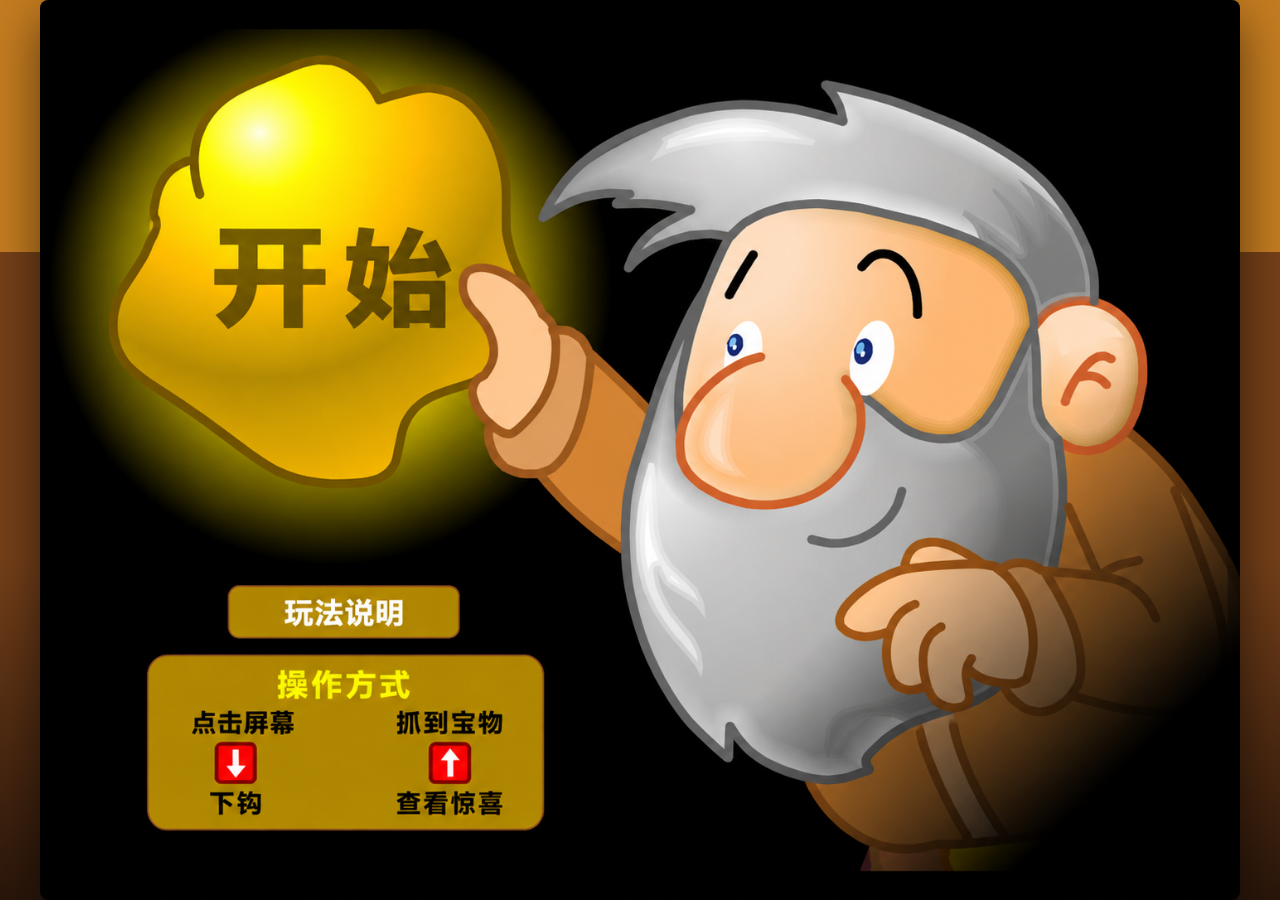
<file: index.html>
<!doctype html>
<html lang="zh-CN">
  <head>
    <meta charset="utf-8" />
    <meta name="viewport" content="width=device-width, initial-scale=1" />
    <meta http-equiv="Cache-Control" content="no-store, max-age=0" />
    <meta http-equiv="Pragma" content="no-cache" />
    <title>黄金矿工 Demo</title>
    <link rel="stylesheet" href="style.css?v=20261023-direct-images-v10" />
  </head>
  <body>
    <main class="stage">
      <canvas id="game" width="1448" height="1086" aria-label="黄金矿工小游戏"></canvas>
      <div id="rewardOverlay" class="reward-overlay" hidden></div>
    </main>
    <script src="config.js?v=20261023-direct-images-v10"></script>
    <script src="rewards.js?v=20261023-direct-images-v10"></script>
    <script src="assets.js?v=20261023-direct-images-v10"></script>
    <script src="objects.js?v=20261023-direct-images-v10"></script>
    <script src="hook.js?v=20261023-direct-images-v10"></script>
    <script src="reward-modal.js?v=20261023-direct-images-v10"></script>
    <script src="settlement-modal.js?v=20261023-direct-images-v10"></script>
    <script src="game.js?v=20261023-direct-images-v10"></script>
  </body>
</html>
</file>
<file: style.css>
html,
body {
  width: 100%;
  height: 100%;
  min-height: 100dvh;
  margin: 0;
  overflow: hidden;
  background: #0b0702;
  font-family: "Microsoft YaHei", "PingFang SC", Arial, sans-serif;
}

*,
*::before,
*::after {
  -webkit-tap-highlight-color: transparent;
}

canvas,
button,
[role="button"] {
  -webkit-touch-callout: none;
  user-select: none;
}

button:focus:not(:focus-visible),
[role="button"]:focus:not(:focus-visible) {
  outline: none;
}

.stage {
  width: 100vw;
  height: 100vh;
  height: 100dvh;
  min-height: 100svh;
  display: grid;
  place-items: center;
  position: relative;
  background:
    radial-gradient(circle at 50% 20%, rgba(255, 224, 91, 0.62), transparent 32%),
    linear-gradient(to bottom, #c47c20 0 28%, #754019 28% 62%, #2a160a 100%);
}

canvas {
  width: min(100vw, calc(100vh * 1.333333));
  height: min(100vh, calc(100vw * 0.75));
  width: min(100vw, calc(100dvh * 1.333333));
  height: min(100dvh, calc(100vw * 0.75));
  display: block;
  border-radius: 8px;
  box-shadow: 0 18px 50px rgba(0, 0, 0, 0.55);
  image-rendering: auto;
  cursor: pointer;
  touch-action: none;
  position: relative;
  z-index: 1;
}

@media (orientation: portrait) {
  .stage {
    background:
      radial-gradient(circle at 50% 15%, rgba(255, 225, 95, 0.72), transparent 30%),
      repeating-linear-gradient(172deg, transparent 0 82px, rgba(255, 203, 111, 0.14) 84px 87px),
      linear-gradient(to bottom, #c67b20 0 32%, #744018 32% 68%, #2a160a 100%);
  }

  canvas {
    border-radius: 0;
    box-shadow: 0 14px 44px rgba(0, 0, 0, 0.42);
  }
}

.asset-debug {
  display: none !important;
  position: fixed;
  left: 8px;
  top: 8px;
  z-index: 20;
  max-width: min(360px, calc(100vw - 16px));
  max-height: 42vh;
  overflow: auto;
  box-sizing: border-box;
  padding: 8px 10px;
  border: 2px solid #ffcf44;
  border-radius: 8px;
  background: rgba(16, 9, 2, 0.86);
  color: #ffe294;
  font: 700 12px/1.45 Consolas, "Microsoft YaHei", monospace;
  pointer-events: none;
}

.asset-debug[hidden] {
  display: none;
}

.reward-overlay {
  position: fixed;
  inset: 0;
  width: 100vw;
  height: 100dvh;
  z-index: 5;
  display: grid;
  place-items: center;
  background: rgba(0, 0, 0, 0.62);
  padding: clamp(14px, 3vw, 42px);
  box-sizing: border-box;
}

.reward-overlay[hidden] {
  display: none;
}

.reward-overlay [hidden] {
  display: none !important;
}

.reward-shell {
  width: min(900px, calc(100vw - 18px));
  max-height: min(820px, calc(100dvh - 18px));
  color: #5a3006;
  pointer-events: auto;
}

.reward-frame {
  display: grid;
  grid-template-rows: auto minmax(0, 1fr) auto;
  box-sizing: border-box;
  max-height: min(820px, calc(100dvh - 18px));
  overflow: hidden;
  padding: clamp(18px, 3vw, 34px);
  border: 7px solid #72400b;
  border-radius: 30px;
  background: linear-gradient(#fff4c2, #ffe294);
  box-shadow: 0 18px 38px rgba(0, 0, 0, 0.46), inset 0 0 0 4px #ffcf44;
}

.reward-theme-rock .reward-frame {
  border-color: #4f5560;
  box-shadow: 0 18px 38px rgba(0, 0, 0, 0.46), inset 0 0 0 4px #c8d0db;
}

.reward-theme-bomb .reward-frame {
  border-color: #4d1414;
  box-shadow: 0 18px 38px rgba(0, 0, 0, 0.46), inset 0 0 0 4px #ef5350;
}

.reward-theme-mystery .reward-frame {
  border-color: #6b3a08;
  box-shadow: 0 18px 38px rgba(0, 0, 0, 0.46), inset 0 0 0 4px #ff9f2a;
}

.settlement-shell {
  width: min(820px, 94vw);
  max-height: min(820px, 92vh);
  color: #5a3006;
}

.settlement-frame {
  display: grid;
  grid-template-rows: auto minmax(0, 1fr) auto;
  box-sizing: border-box;
  max-height: min(820px, 92vh);
  overflow: hidden;
  padding: clamp(20px, 3vw, 36px);
  border: 8px solid #72400b;
  border-radius: 30px;
  background: linear-gradient(#fff4c2, #ffe294);
  box-shadow: 0 18px 38px rgba(0, 0, 0, 0.46), inset 0 0 0 4px #ffcf44;
}

.settlement-header {
  text-align: center;
}

.settlement-header h2 {
  margin: 0 0 10px;
  font-size: clamp(34px, 5vw, 62px);
  line-height: 1.1;
  text-shadow: 0 3px 0 #fff1a8;
}

.settlement-header p {
  margin: 0 0 18px;
  color: #70400f;
  font-size: clamp(22px, 3vw, 34px);
  font-weight: 900;
}

.settlement-header strong {
  color: #00a838;
  font-size: 1.15em;
}

.collection-panel {
  min-height: 0;
  display: grid;
  grid-template-rows: auto minmax(0, 1fr);
}

.collection-panel h3 {
  margin: 0 0 12px;
  font-size: clamp(22px, 3vw, 32px);
  text-align: center;
}

.collection-list {
  min-height: 170px;
  max-height: min(420px, 48vh);
  overflow-y: auto;
  overflow-x: hidden;
  display: grid;
  grid-template-columns: repeat(auto-fit, minmax(150px, 1fr));
  gap: 14px;
  padding: 10px;
  border: 5px solid #8b5408;
  border-radius: 18px;
  background: rgba(249, 199, 112, 0.52);
}

.collection-item {
  min-width: 0;
  padding: 10px;
  border: 4px solid #8b5408;
  border-radius: 14px;
  background: #fff1b8;
  color: #5a3006;
  cursor: pointer;
  box-shadow: 0 5px 0 rgba(112, 64, 15, 0.35);
}

.collection-item:hover {
  transform: translateY(-2px);
}

.collection-thumb {
  position: relative;
  display: block;
  width: 100%;
  aspect-ratio: 1.28;
  overflow: hidden;
  border-radius: 9px;
  background: #e2b36b;
}

.collection-thumb img {
  width: 100%;
  height: 100%;
  display: block;
  object-fit: contain;
  background: #f2ca82;
}

.collection-thumb > .reward-img {
  width: 100%;
  height: 100%;
}

.collection-item > span:last-child {
  display: block;
  margin-top: 8px;
  overflow: hidden;
  text-overflow: ellipsis;
  white-space: nowrap;
  font-size: clamp(15px, 2vw, 20px);
  font-weight: 900;
}

.collection-empty {
  grid-column: 1 / -1;
  display: grid;
  place-items: center;
  min-height: 150px;
  color: #70400f;
  font-size: clamp(18px, 2.6vw, 28px);
  font-weight: 900;
  text-align: center;
}

.settlement-footer {
  display: flex;
  justify-content: center;
  padding-top: 18px;
}

.settlement-continue {
  min-width: min(330px, 72vw);
  min-height: 60px;
  border: 5px solid #693605;
  border-radius: 24px;
  background: linear-gradient(#fff04b, #ffc925 52%, #d99808);
  color: #5a3006;
  font: 900 clamp(23px, 3vw, 36px) "Microsoft YaHei", Arial, sans-serif;
  cursor: pointer;
  box-shadow: 0 6px 0 #8b5408, 0 12px 18px rgba(72, 37, 0, 0.28);
}

.reward-header h2 {
  margin: 0 0 18px;
  font-size: clamp(26px, 4vw, 48px);
  line-height: 1.12;
  text-align: center;
  text-shadow: 0 2px 0 #fff1a8;
}

.reward-body {
  overflow-y: auto;
  overflow-x: hidden;
  min-height: 0;
  min-width: 0;
  padding: 4px;
}

.reward-template {
  min-width: 0;
}

.reward-footer {
  display: flex;
  justify-content: center;
  padding-top: 18px;
}

.reward-action {
  min-width: min(320px, 70vw);
  min-height: 58px;
  border: 5px solid #693605;
  border-radius: 24px;
  background: linear-gradient(#fff04b, #ffc925 52%, #d99808);
  color: #5a3006;
  font: 900 clamp(22px, 3vw, 34px) "Microsoft YaHei", Arial, sans-serif;
  cursor: pointer;
  box-shadow: 0 6px 0 #8b5408, 0 12px 18px rgba(72, 37, 0, 0.28);
}

.mode-chip {
  position: absolute;
  left: 50%;
  top: 12px;
  z-index: 8;
  transform: translateX(-50%);
  padding: 7px 12px;
  border-radius: 999px;
  background: rgba(255, 255, 255, 0.48);
  color: #70400f;
  font-size: 13px;
  font-weight: 900;
  white-space: nowrap;
}

.reward-action:disabled {
  filter: grayscale(0.7);
  opacity: 0.55;
  cursor: default;
}

.reward-img {
  position: relative;
  display: block;
  width: 100%;
  height: 100%;
  overflow: hidden;
  border-radius: 10px;
  background: #e2b36b;
}

.reward-img img {
  width: 100%;
  height: 100%;
  display: block;
  object-fit: contain;
  background: #f2ca82;
}

.image-placeholder {
  position: absolute;
  inset: 0;
  display: grid;
  place-items: center;
  color: #74420c;
  font-weight: 800;
  background: repeating-linear-gradient(-45deg, #f3ca82, #f3ca82 14px, #e7b86c 14px, #e7b86c 28px);
}

.image-status,
.image-retry {
  display: block;
  max-width: 90%;
  padding: 6px;
  text-align: center;
  font-size: clamp(11px, 2.8vw, 15px);
  line-height: 1.25;
}

.reward-img.is-loading .image-status::before {
  content: "";
  display: block;
  width: 20px;
  height: 20px;
  margin: 0 auto 6px;
  border: 3px solid rgba(116, 66, 12, 0.25);
  border-top-color: #74420c;
  border-radius: 50%;
  animation: image-loading-spin 0.8s linear infinite;
}

.image-retry {
  border: 2px solid #74420c;
  border-radius: 8px;
  background: #ffe294;
  cursor: pointer;
}

@keyframes image-loading-spin {
  to {
    transform: rotate(360deg);
  }
}

.quiz-grid {
  display: grid;
  grid-template-columns: repeat(2, minmax(0, 1fr));
  min-width: 0;
  gap: clamp(10px, 2vw, 18px);
}

.quiz-option {
  min-width: 0;
  padding: 10px;
  border: 4px solid #8b5408;
  border-radius: 16px;
  background: #f7d28d;
  cursor: pointer;
}

.quiz-option .reward-img {
  aspect-ratio: 4 / 3;
}

.quiz-option.is-right {
  border-color: #1f9a3f;
  box-shadow: 0 0 0 4px rgba(31, 154, 63, 0.18);
}

.quiz-option.is-wrong {
  border-color: #b22a24;
  box-shadow: 0 0 0 4px rgba(178, 42, 36, 0.18);
}

.quiz-feedback,
.gallery-hint,
.gift-text,
.gift-reveal {
  margin: 14px 0 0;
  text-align: center;
  font-size: clamp(17px, 2.5vw, 24px);
  font-weight: 800;
}

.envelope-scene {
  position: relative;
  height: clamp(330px, 48vh, 430px);
  overflow: hidden;
  border-radius: 16px;
}

.envelope-stage {
  position: absolute;
  left: 50%;
  top: 54%;
  width: 360px;
  height: 300px;
  border: 0;
  background: transparent;
  transform: translate(-50%, -50%);
  cursor: pointer;
}

.envelope-mask {
  position: absolute;
  left: 0;
  bottom: 0;
  width: 360px;
  height: 220px;
  overflow: visible;
}

.env-back {
  position: absolute;
  left: 0;
  bottom: 0;
  width: 360px;
  height: 205px;
  border-radius: 12px;
  background: #d98764;
  box-shadow: 0 16px 28px rgba(127, 69, 27, 0.27);
}

.letter {
  position: absolute;
  left: 28px;
  bottom: 16px;
  width: 304px;
  height: 190px;
  z-index: 2;
  display: grid;
  grid-template-rows: auto 1fr;
  gap: 10px;
  box-sizing: border-box;
  padding: 18px;
  border-radius: 10px;
  background: #fff7e1;
  box-shadow: 0 8px 18px rgba(123, 67, 26, 0.2);
  color: #70400f;
  transform: translateY(82px);
  opacity: 0;
  transition: transform 0.82s cubic-bezier(0.18, 0.85, 0.24, 1), opacity 0.22s 0.1s, z-index 0.1s;
}

.letter-title {
  font-size: 20px;
  font-weight: 900;
  text-align: center;
}

.letter-text {
  overflow: auto;
  white-space: pre-wrap;
  line-height: 1.55;
  font-size: 16px;
  font-weight: 800;
  text-align: left;
}

.env-flap {
  position: absolute;
  left: 0;
  top: 15px;
  z-index: 7;
  width: 0;
  height: 0;
  border-left: 180px solid transparent;
  border-right: 180px solid transparent;
  border-top: 120px solid #eb9f7d;
  transform-origin: 50% 0;
  transition: transform 0.65s cubic-bezier(0.22, 0.8, 0.28, 1), z-index 0.05s 0.28s;
}

.env-front {
  position: absolute;
  left: 0;
  bottom: 0;
  z-index: 5;
  width: 360px;
  height: 205px;
  overflow: hidden;
  border-radius: 0 0 12px 12px;
}

.env-front::before,
.env-front::after {
  content: "";
  position: absolute;
  bottom: 0;
  width: 0;
  height: 0;
}

.env-front::before {
  left: 0;
  border-top: 105px solid transparent;
  border-bottom: 100px solid #cc7657;
  border-right: 180px solid transparent;
}

.env-front::after {
  right: 0;
  border-top: 105px solid transparent;
  border-bottom: 100px solid #d47e5d;
  border-left: 180px solid transparent;
}

.env-bottom {
  position: absolute;
  left: 0;
  bottom: 0;
  z-index: 6;
  width: 0;
  height: 0;
  border-left: 180px solid transparent;
  border-right: 180px solid transparent;
  border-bottom: 125px solid #d27b59;
}

.envelope-stage.open .env-flap {
  z-index: 1;
  transform: rotateX(180deg);
}

.envelope-stage.open .letter {
  z-index: 9;
  opacity: 1;
  transform: translateY(-135px);
}

.env-hint {
  position: absolute;
  left: 50%;
  bottom: -34px;
  z-index: 10;
  transform: translateX(-50%);
  padding: 7px 12px;
  border-radius: 999px;
  background: rgba(255, 255, 255, 0.42);
  color: #70400f;
  font-size: 13px;
  font-weight: 900;
  white-space: nowrap;
}

.circular-wrap {
  position: relative;
  height: clamp(390px, 54vh, 520px);
  overflow: hidden;
  touch-action: none;
  cursor: grab;
}

.arc-stage {
  position: absolute;
  left: 50%;
  top: 42%;
  width: 0;
  height: 0;
  transform: translate(-50%, -50%);
}

.arc-card {
  position: absolute;
  left: -140px;
  top: -155px;
  width: 280px;
  height: 310px;
  box-sizing: border-box;
  padding: 10px;
  border-radius: 12px;
  background: #fffaf0;
  box-shadow: 0 10px 25px rgba(60, 29, 11, 0.33);
  transform-origin: 50% 520px;
  transition: filter 0.2s, opacity 0.2s;
  user-select: none;
}

.arc-card .reward-img {
  height: 100%;
  border-radius: 7px;
  pointer-events: none;
}

.arc-card .reward-img img {
  object-fit: cover;
}

.circular-help,
.stack-help {
  position: absolute;
  left: 50%;
  bottom: 18px;
  transform: translateX(-50%);
  padding: 7px 12px;
  border-radius: 999px;
  background: rgba(255, 255, 255, 0.45);
  color: #70400f;
  font-size: 18px;
  font-weight: 900;
  white-space: nowrap;
}

.stack-wrap {
  position: relative;
  height: clamp(540px, 62vh, 660px);
  display: block;
  overflow: hidden;
}

.card-stack {
  position: absolute;
  left: 50%;
  top: 48%;
  width: min(430px, 64vw);
  height: min(590px, 58vh);
  transform: translate(-50%, -50%);
  cursor: pointer;
  border: 0;
  background: transparent;
}

.stack-card {
  position: absolute;
  inset: 0;
  box-sizing: border-box;
  padding: 16px;
  border: 7px solid #8b5408;
  border-radius: 22px;
  background: #fffaf0;
  box-shadow: 0 14px 28px rgba(63, 30, 12, 0.33);
  transition: transform 0.55s cubic-bezier(0.2, 0.8, 0.2, 1), opacity 0.42s;
  transform-origin: 50% 90%;
}

.stack-card .reward-img {
  height: 100%;
  border-radius: 12px;
}

.coupon-card {
  position: relative;
  margin: 18px auto;
  width: min(520px, 82vw);
  max-width: 100%;
  min-width: 0;
  min-height: 260px;
  display: grid;
  align-content: center;
  gap: 18px;
  padding: clamp(24px, 5vw, 44px);
  box-sizing: border-box;
  border: 5px dashed #8b5408;
  border-radius: 22px;
  background:
    radial-gradient(circle at 0 50%, transparent 22px, #fff0b9 23px),
    radial-gradient(circle at 100% 50%, transparent 22px, #fff0b9 23px),
    linear-gradient(90deg, #ffe187, #fff6c9 50%, #ffd875);
  text-align: center;
}

.coupon-kicker {
  color: #9b5b08;
  font-weight: 900;
  letter-spacing: 0;
}

.coupon-card strong {
  display: block;
  min-width: 0;
  font-size: clamp(34px, 6vw, 58px);
  line-height: 1.05;
  overflow-wrap: anywhere;
}

.coupon-card p {
  margin: 0;
  min-width: 0;
  font-size: clamp(20px, 3vw, 30px);
  font-weight: 900;
  overflow-wrap: anywhere;
}

.coupon-card small {
  min-width: 0;
  font-size: clamp(15px, 2.2vw, 20px);
  font-weight: 800;
  overflow-wrap: anywhere;
}

.gift-wrap {
  display: grid;
  min-height: clamp(320px, 48vh, 470px);
  place-items: center;
  text-align: center;
}

.gift-card {
  max-width: 520px;
  padding: clamp(24px, 4vw, 40px);
  border-radius: 18px;
  background: #fff7e8;
  box-shadow: 0 12px 28px rgba(91, 44, 16, 0.25);
  transition: transform 0.25s ease, box-shadow 0.25s ease;
}

.gift-card.is-open {
  transform: scale(1.03);
  box-shadow: 0 18px 36px rgba(91, 44, 16, 0.32);
}

.gift-icon {
  font-size: clamp(72px, 10vw, 118px);
  animation: gift-float 1.7s ease-in-out infinite;
}

@keyframes gift-float {
  0%,
  100% {
    transform: translateY(0);
  }

  50% {
    transform: translateY(-7px);
  }
}

.gift-card p {
  margin: 18px 0;
  color: #5a3006;
  font-size: clamp(22px, 3vw, 34px);
  font-weight: 900;
  line-height: 1.45;
}

.gift-note {
  display: inline-block;
  margin-top: 8px;
  padding: 8px 12px;
  border-radius: 8px;
  background: #ffe0b8;
  color: #70400f;
  font-size: clamp(16px, 2.2vw, 22px);
  font-weight: 900;
}

@media (max-width: 680px) {
  .reward-overlay {
    padding: 6px;
  }

  .reward-shell {
    width: min(calc(var(--visual-vw, 100vw) * 0.88), 330px);
    max-width: min(calc(var(--visual-vw, 100vw) * 0.88), 330px);
    max-height: calc(100dvh - 12px);
    overflow: hidden;
  }

  .reward-frame {
    width: 100%;
    max-width: 100%;
    border-width: 5px;
    border-radius: 22px;
    max-height: calc(100dvh - 12px);
    padding: clamp(12px, 3.4vw, 18px);
  }

  .reward-header h2 {
    margin-bottom: 10px;
    font-size: clamp(28px, 8vw, 42px);
    overflow-wrap: anywhere;
    word-break: break-word;
  }

  .reward-body {
    padding: 2px;
    max-width: 100%;
  }

  .reward-footer {
    padding-top: 10px;
  }

  .quiz-grid {
    width: 100%;
    max-width: 100%;
    gap: 8px;
  }

  .quiz-option {
    max-width: 100%;
    overflow: hidden;
    padding: 7px;
    border-width: 3px;
    border-radius: 14px;
  }

  .quiz-feedback {
    margin-top: 8px;
    font-size: clamp(18px, 5vw, 24px);
  }

  .envelope-stage {
    transform: translate(-50%, -50%) scale(0.86);
  }

  .arc-card {
    left: -78px;
    top: -83px;
    width: 156px;
    height: 166px;
    transform-origin: 50% 330px;
  }

  .arc-card .reward-img {
    height: 100%;
  }

  .card-stack {
    width: min(330px, 76vw);
    height: min(460px, 54vh);
  }

  .stack-card {
    padding: 10px;
  }

  .reward-action {
    min-width: min(300px, 78vw);
    min-height: 48px;
    border-width: 4px;
    border-radius: 20px;
    font-size: clamp(24px, 7vw, 34px);
  }

  .coupon-card {
    width: 84%;
    max-width: 84%;
    min-height: 0;
    margin: 6px auto;
    gap: 10px;
    padding: clamp(22px, 6vw, 34px) clamp(16px, 5vw, 26px);
    border-width: 4px;
    border-radius: 18px;
  }

  .coupon-kicker {
    font-size: clamp(15px, 4.4vw, 22px);
  }

  .coupon-card strong {
    font-size: clamp(24px, 7vw, 34px);
    word-break: break-all;
  }

  .coupon-card p {
    font-size: clamp(16px, 4.4vw, 20px);
    line-height: 1.18;
    word-break: break-all;
  }

  .coupon-card small {
    font-size: clamp(13px, 3.5vw, 16px);
    word-break: break-all;
  }
}
</file>
